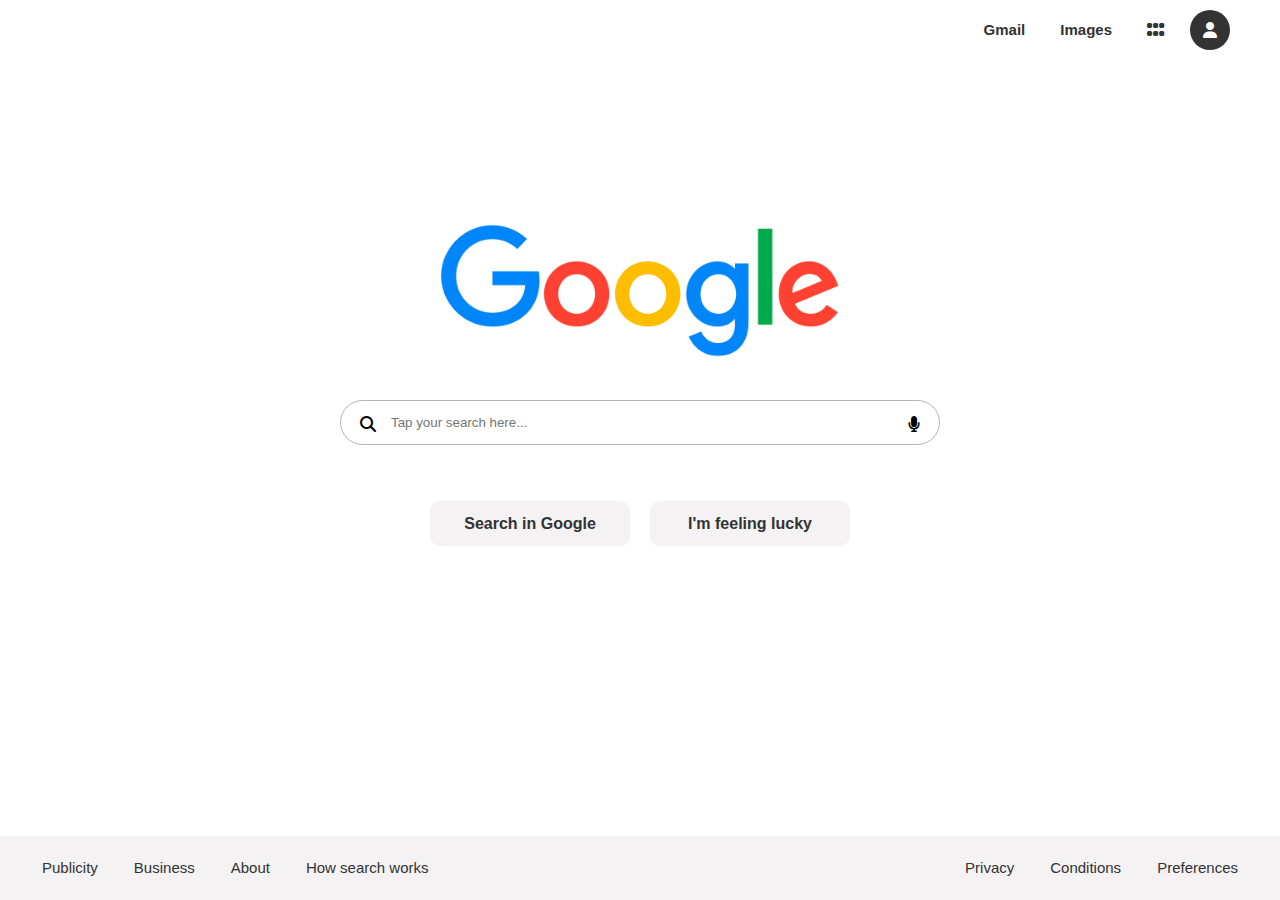
<file: docs/index.html>
<!DOCTYPE html>
<html lang="es">
<head>
    <meta charset="UTF-8">
    <meta http-equiv="X-UA-Compatible" content="IE=edge">
    <meta name="viewport" content="width=device-width, initial-scale=1.0">
    <link rel="icon" type="image/x-icon" href="/images/favicon.png">
    <link rel="stylesheet" href="https://cdnjs.cloudflare.com/ajax/libs/font-awesome/6.2.0/css/all.min.css">
    <link rel="stylesheet" href="./assets/css/main.css">
    <title>Google</title>
</head>
<body class="container">
    <header class="header">
        <nav>
            <ul class="header__nav">
                <li><a class="header__nav--link" href="" title="Gmail">Gmail</a></li>
                <li><a class="header__nav--link" href="" title="Images">Images</a></li>
                <li><a class="header__nav--icon" href="" title="Settings"><i class="fa-solid fa-grip fa-lg"></i></a></li>
                <li><a class="header__nav--img" href="#" title="User"><i class="fa-solid fa-user"></i></a></li>
            </ul>
        </nav>
    </header>
    <main class="main">
        <section class="main__logo">
            <img class="main__logo--img" src="./assets/images/logo.png" alt="Logo Google">
        </section>

        <section>
            <form class="main__form" action="" method="post">
                <label for="search"></label>
                <input class="main__form--input" type="text" id="search" name="search" placeholder="Tap your search here...">
                <div class="main__form--icons">
                    <i class="fa-solid fa-magnifying-glass"></i>
                    <i class="fa-solid fa-microphone"></i>
                </div>
            </form>
        </section>

        <section class="main__buttons">
            <a class="main__buttons--item" href="#" title="Search">Search in Google</a>
            <a class="main__buttons--item itemTwo" href="#" title="Feeling Lucky">I'm feeling lucky</a>
        </section>
    </main>
    <footer class="footer">
        <nav>
            <ul class="footer__menu">
                <li><a class="footer__menu--link" href="#" title="Publicity">Publicity</a></li>
                <li><a class="footer__menu--link" href="#" title="Business">Business</a></li>
                <li><a class="footer__menu--link" href="#" title="About">About</a></li>
                <li><a class="footer__menu--link" href="#" title="How search works">How search works</a></li>
            </ul>
        </nav>
        <nav>
            <ul class="footer__menu">
                <li><a class="footer__menu--link" href="#" title="Privacy">Privacy</a></li>
                <li><a class="footer__menu--link" href="#" title="Conditions">Conditions</a></li>
                <li><a class="footer__menu--link" href="#" title="Preferences">Preferences</a></li>
            </ul>
        </nav>
    </footer>
</body>
</html>
</file>
<file: docs/assets/css/main.css>
*{box-sizing:border-box;margin:0;padding:0}*{font-family:'Roboto', sans-serif}.container{height:100vh;display:flex;flex-direction:column}.header{height:60px;width:100vw;background-color:#fff;position:fixed;display:flex;justify-content:flex-end;align-items:center;padding-right:1.875rem}.header__nav{display:flex;align-items:center;gap:.9375rem;margin-right:1.25rem;list-style:none}.header__nav--link{text-decoration:none;color:#333;font-size:.9375rem;padding:10px;font-weight:bold}.header__nav--icon{color:#333;width:40px;height:40px;padding:10px}.header__nav--img{background-color:#333;color:#333;width:40px;height:40px;border-radius:50%;padding:10px;display:flex;justify-content:center;align-items:center}.header__nav .fa-user{color:white}.main{flex-grow:1;display:flex;flex-direction:column;align-items:center;padding-top:12.5rem;padding-bottom:6.25rem}.main__logo{width:400px;height:200px;display:flex;justify-content:center;align-items:center;padding-bottom:1.25rem}.main__logo--img{width:100%}.main__form--input{width:600px;height:45px;border-radius:22.5px;border:1px solid #b5b5b5;padding-left:3.125rem;position:relative}.main__form--icons{display:flex;justify-content:space-between;padding-left:1.25rem;padding-right:1.25rem;transform:translateY(-180%)}.main__buttons{display:flex;padding-top:2.5rem;gap:1.25rem}.main__buttons--item{text-decoration:none;color:#333;font-size:.9375rem;padding:10px;font-size:1rem;font-weight:bold;background-color:#f4f2f2;width:200px;height:45px;border-radius:10px;color:#333;display:flex;justify-content:center;align-items:center}.main__buttons--item .itemTwo{text-transform:capitalize}.footer{background-color:#f4f2f2;height:7vh;display:flex;justify-content:space-between;align-items:center;padding:2rem;position:fixed;bottom:0;width:100%}.footer__menu{list-style:none;display:flex;gap:1rem}.footer__menu--link{text-decoration:none;color:#333;font-size:.9375rem;padding:10px}
</file>
